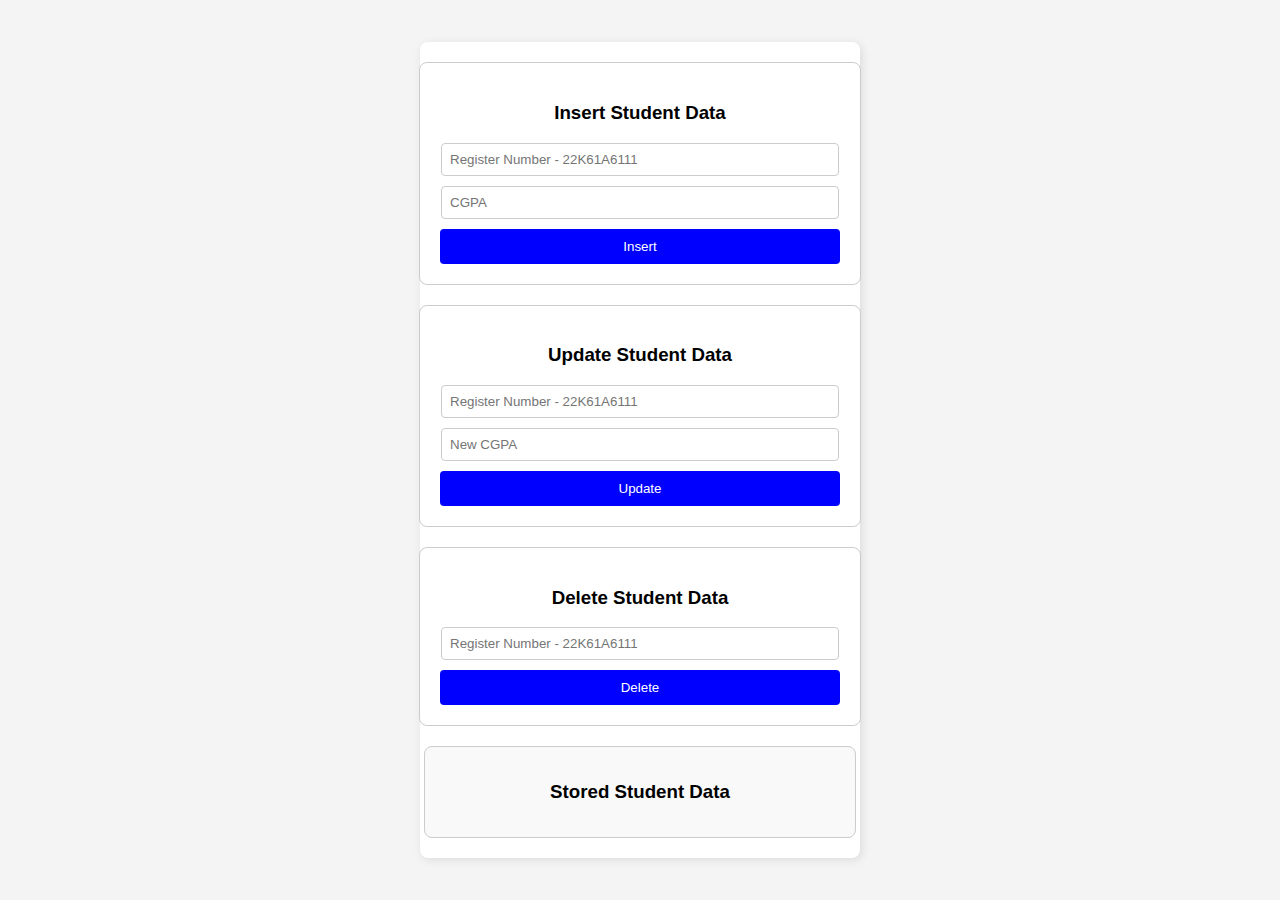
<file: index.html>
<!DOCTYPE html>
<html lang="en">
<head>
    <meta charset="UTF-8">
    <meta name="viewport" content="width=device-width, initial-scale=1.0">
    <title>CRUD Operations</title>
    <link rel="stylesheet" href="crud.css">
</head>
<body>
    <div class="container">
        <!-- Insert Data Form -->
         
        <form id="insertForm" class="box">
            <h3>Insert Student Data</h3>
            <input type="text" placeholder="Register Number - 22K61A6111" name="registerNumber" id="registerNumber" required>
            <input type="number" placeholder="CGPA" step="0.01" name="cgpa" id="cgpa" required>
            <button type="submit">Insert</button>
        </form>

        <!-- Update Data Form -->
        <form id="updateForm" class="box">
            <h3>Update Student Data</h3>
            <input type="text" placeholder="Register Number - 22K61A6111" name="updateRegisterNumber" id="updateRegisterNumber" required>
            <input type="number" placeholder="New CGPA" step="0.01" name="updateCgpa" id="updateCgpa">
            <button type="submit">Update</button>
        </form>

        <!-- Delete Data Form -->
        <form id="deleteForm" class="box">
            <h3>Delete Student Data</h3>
            <input type="text" placeholder="Register Number - 22K61A6111" name="deleteRegisterNumber" id="deleteRegisterNumber" required>
            <button type="submit">Delete</button>
        </form>

        <!-- Display Data (Stored Data Section) -->
        <div id="dataDisplay" class="box">
            <h3>Stored Student Data</h3>
            <ul id="studentList"></ul>
        </div>
    </div>

    <script src="crud.js"></script>
</body>
</html>
</file>
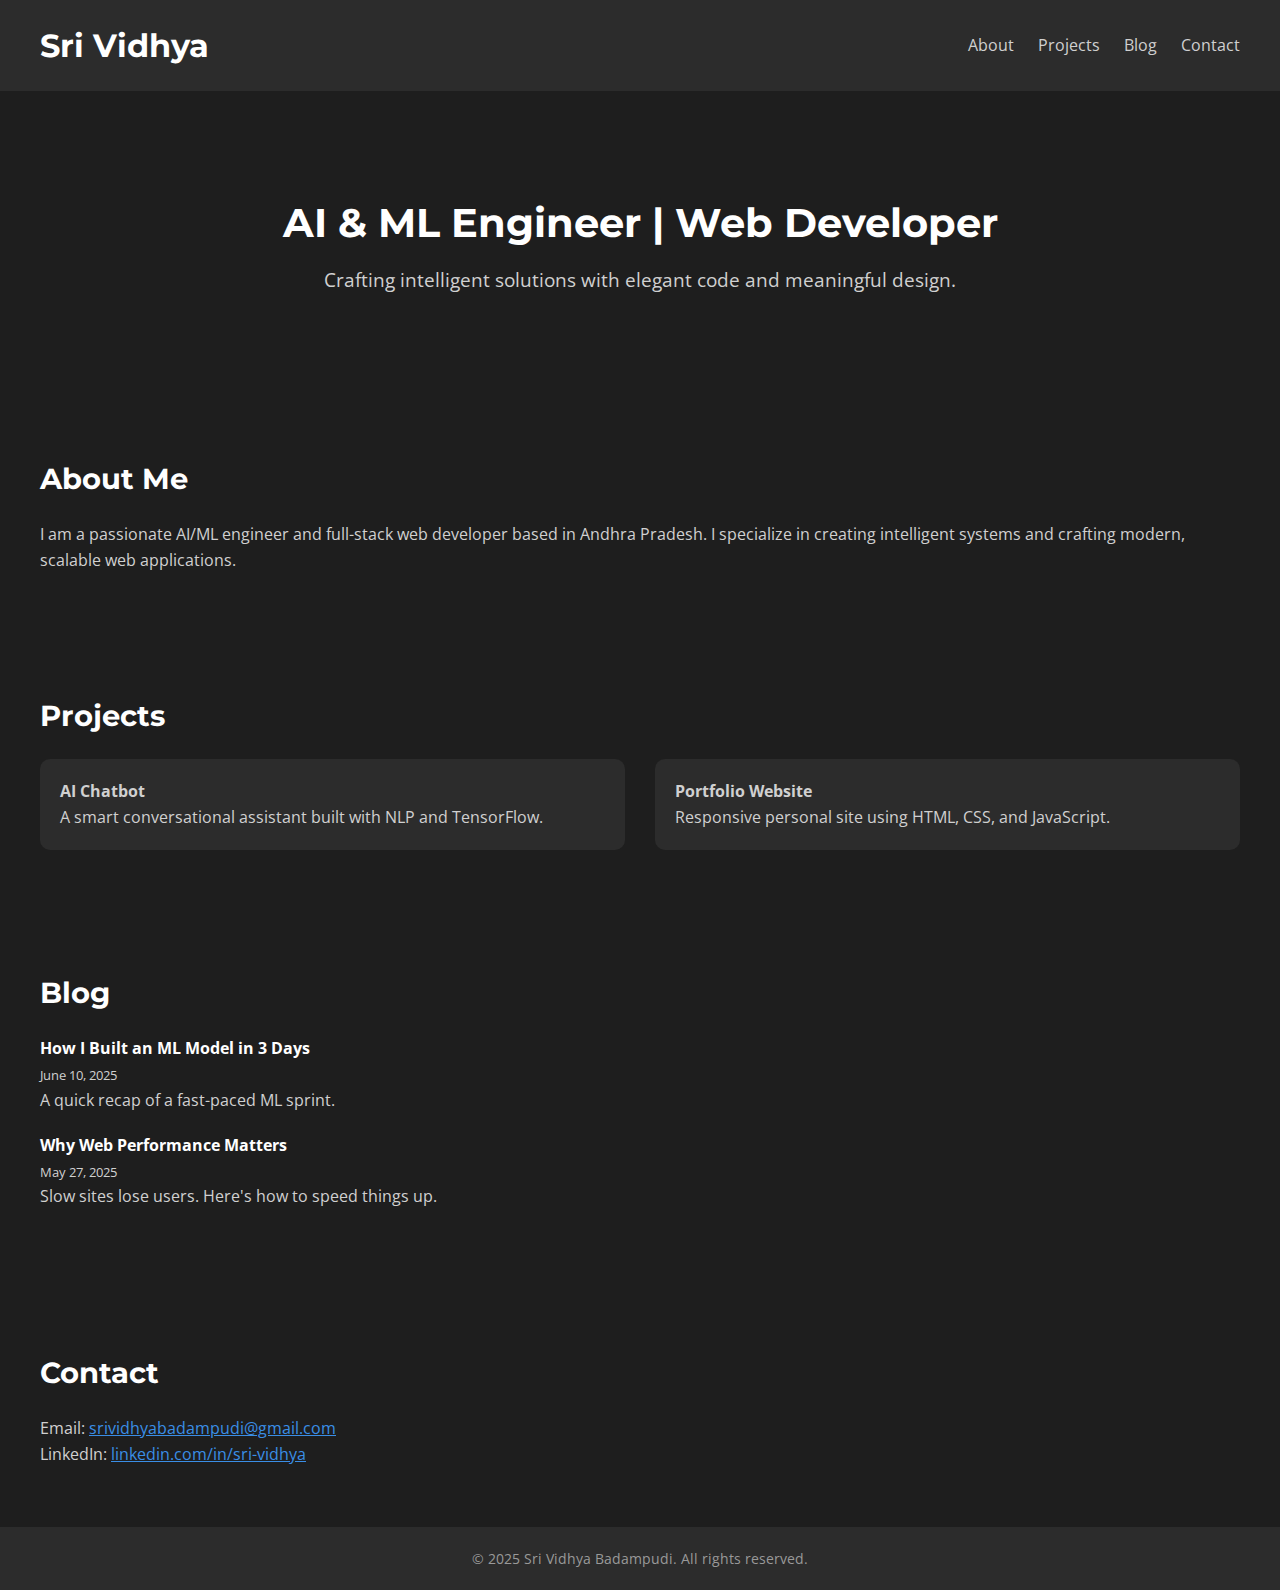
<file: Untitled-2.html>
<!DOCTYPE html>
<html lang="en">
<head>
  <meta charset="UTF-8" />
  <meta name="viewport" content="width=device-width, initial-scale=1.0" />
  <title>Sri Vidhya Badampudi | AI/ML Engineer</title>
  <link href="https://fonts.googleapis.com/css2?family=Montserrat:wght@400;700&family=Open+Sans&display=swap" rel="stylesheet">
  <style>
    * {
      margin: 0;
      padding: 0;
      box-sizing: border-box;
    }
    body {
      font-family: 'Open Sans', sans-serif;
      background-color: #1e1e1e;
      color: #d0d0d0;
      line-height: 1.6;
    }
    header {
      background: #2c2c2c;
      padding: 20px 40px;
      display: flex;
      justify-content: space-between;
      align-items: center;
      position: sticky;
      top: 0;
      z-index: 100;
    }
    header h1 {
      color: #ffffff;
      font-family: 'Montserrat', sans-serif;
    }
    nav a {
      color: #d0d0d0;
      margin-left: 20px;
      text-decoration: none;
      transition: color 0.3s;
    }
    nav a:hover {
      color: #3a8ee6;
    }
    .hero {
      padding: 100px 40px;
      text-align: center;
    }
    .hero h2 {
      font-size: 2.5rem;
      color: #ffffff;
      font-family: 'Montserrat', sans-serif;
    }
    .hero p {
      margin-top: 10px;
      font-size: 1.2rem;
    }
    .section {
      padding: 60px 40px;
    }
    .section h3 {
      font-size: 1.8rem;
      color: #ffffff;
      margin-bottom: 20px;
      font-family: 'Montserrat', sans-serif;
    }
    .project-grid {
      display: grid;
      grid-template-columns: repeat(auto-fit, minmax(280px, 1fr));
      gap: 30px;
    }
    .project-card {
      background: #2c2c2c;
      padding: 20px;
      border-radius: 10px;
      transition: transform 0.3s ease;
    }
    .project-card:hover {
      transform: translateY(-5px);
      box-shadow: 0 0 10px #3a8ee6;
    }
    footer {
      background: #2c2c2c;
      text-align: center;
      padding: 20px;
      color: #999;
      font-size: 0.9rem;
    }
  </style>
</head>
<body>
  <header>
    <h1>Sri Vidhya</h1>
    <nav>
      <a href="#about">About</a>
      <a href="#projects">Projects</a>
      <a href="#blog">Blog</a>
      <a href="#contact">Contact</a>
    </nav>
  </header>

  <section class="hero">
    <h2>AI & ML Engineer | Web Developer</h2>
    <p>Crafting intelligent solutions with elegant code and meaningful design.</p>
  </section>

  <section id="about" class="section">
    <h3>About Me</h3>
    <p>I am a passionate AI/ML engineer and full-stack web developer based in Andhra Pradesh. I specialize in creating intelligent systems and crafting modern, scalable web applications.</p>
  </section>

  <section id="projects" class="section">
    <h3>Projects</h3>
    <div class="project-grid" id="projectsContainer">
      <!-- Dynamic content inserted here by JavaScript -->
    </div>
  </section>

  <section id="blog" class="section">
    <h3>Blog</h3>
    <div id="blogPosts">
      <!-- Blog posts inserted dynamically -->
    </div>
  </section>

  <section id="contact" class="section">
    <h3>Contact</h3>
    <p>Email: <a href="mailto:srividhyabadampudi@gmail.com" style="color: #3a8ee6;">srividhyabadampudi@gmail.com</a></p>
    <p>LinkedIn: <a href="https://linkedin.com/in/sri-vidhya" style="color: #3a8ee6;">linkedin.com/in/sri-vidhya</a></p>
  </section>

  <footer>
    <p>&copy; 2025 Sri Vidhya Badampudi. All rights reserved.</p>
  </footer>

  <script>
    // Dynamic JavaScript content
    const projects = [
      {
        title: "AI Chatbot",
        description: "A smart conversational assistant built with NLP and TensorFlow."
      },
      {
        title: "Portfolio Website",
        description: "Responsive personal site using HTML, CSS, and JavaScript."
      }
    ];

    const blogs = [
      {
        title: "How I Built an ML Model in 3 Days",
        date: "June 10, 2025",
        intro: "A quick recap of a fast-paced ML sprint."
      },
      {
        title: "Why Web Performance Matters",
        date: "May 27, 2025",
        intro: "Slow sites lose users. Here's how to speed things up."
      }
    ];

    const projectsContainer = document.getElementById('projectsContainer');
    projects.forEach(p => {
      const div = document.createElement('div');
      div.className = 'project-card';
      div.innerHTML = `<h4>${p.title}</h4><p>${p.description}</p>`;
      projectsContainer.appendChild(div);
    });

    const blogPosts = document.getElementById('blogPosts');
    blogs.forEach(b => {
      const post = document.createElement('div');
      post.style.marginBottom = '20px';
      post.innerHTML = `<h4 style="color:white;">${b.title}</h4><small>${b.date}</small><p>${b.intro}</p>`;
      blogPosts.appendChild(post);
    });
  </script>
</body>
</html>
</file>
<file: crud.css>
body {
    font-family: Arial, sans-serif;
    margin: 0;
    padding: 0;
    display: flex;
    justify-content: center;
    align-items: center;
    height: 100vh; /* Full height to center vertically */
    background-color: #f4f4f4;
}

.container {
    display: flex;
    flex-direction: column;
    align-items: center;
    gap: 20px;
    width: 400px; /* Fixed width */
    padding: 20px;
    background-color: white;
    border-radius: 8px;
    box-shadow: 2px 2px 10px rgba(0, 0, 0, 0.1);
    text-align: center;
}

.box {
    width: 100%;
    padding: 20px;
    border: 1px solid #ccc;
    border-radius: 8px;
}

input {
    display: block;
    width: calc(100% - 20px);
    margin: 10px auto;
    padding: 8px;
    border: 1px solid #ccc;
    border-radius: 4px;
}

button {
    padding: 10px;
    background: blue;
    color: white;
    border: none;
    cursor: pointer;
    width: 100%;
    border-radius: 4px;
}

button:hover {
    background: darkblue;
}

#dataDisplay {
    width: 100%;
    padding: 15px;
    border: 1px solid #ccc;
    border-radius: 8px;
    background-color: #f9f9f9;
}

ul {
    list-style: none;
    padding: 0;
}

ul li {
    padding: 8px;
    border-bottom: 1px solid #ddd;
}
</file>
